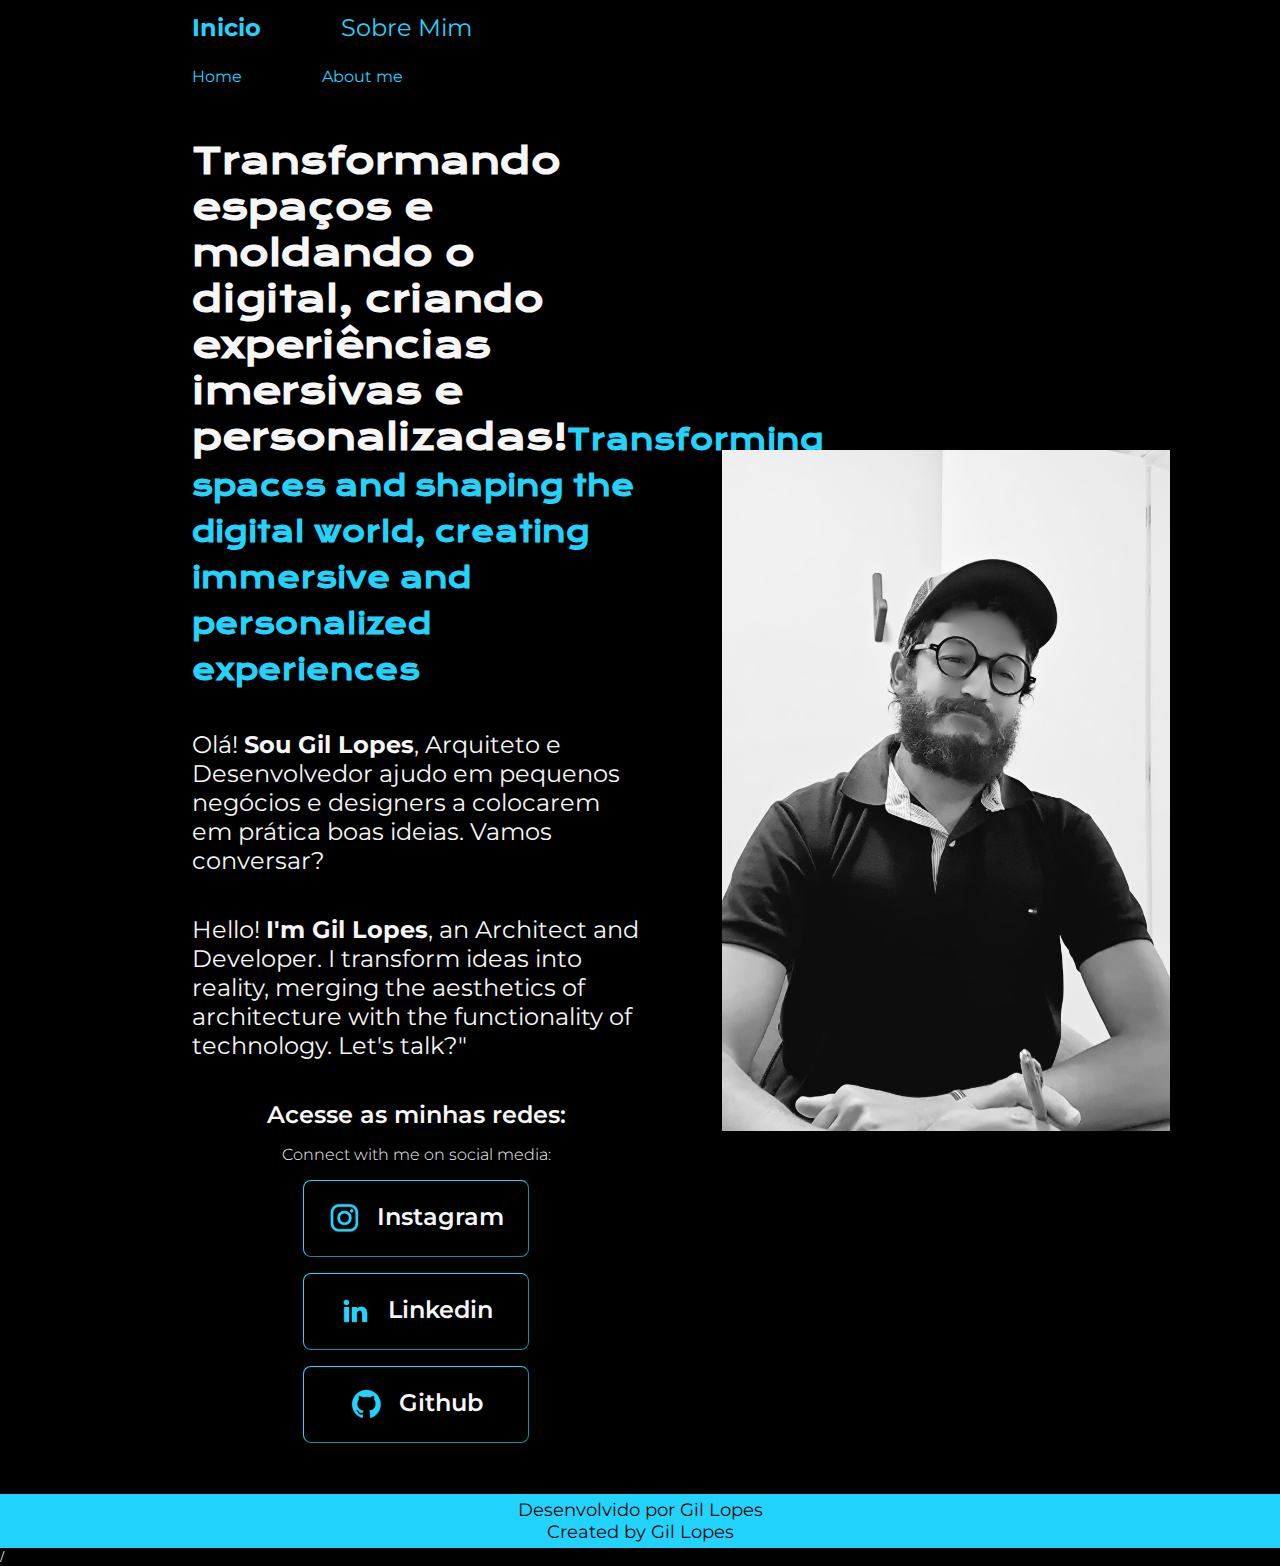
<file: index.html>
<!DOCTYPE html>
<html lang="pt-br">

<head>
    <meta charset="UTF-8">
    <meta http-equiv="X-UA-Compatible" content="IE=edge">
    <meta name="viewport" content="width=device-width, initial-scale=1.0">
    <title>Portifolio</title>
    <link rel="stylesheet" href="./styles/style1.css">
</head>

<body>
    <header class="cabecalho"> 
        <nav class="menu_cabecalho">
            <a class="menu_cabecalho_link" href="index.html"> <strong>Inicio</strong></a>
            <a class="menu_cabecalho_link" href="about.html">Sobre Mim</a>
        </nav>
    </header>

    <header class="cabecalho2"> 
        <nav class="menu_cabecalho2">
            <a class="menu_cabecalho_link__2" href="index.html"> Home</a>
            <a class="menu_cabecalho_link__2" href="about.html">About me</a>
        </nav>
    </header>



    <main class="apresentacao">
        <section class="apresentacao__conteudo">
            <h1 class="apresentacao__conteudo__titulo">Transformando espaços e moldando o digital, criando experiências imersivas e personalizadas!<strong 
            class="titulo-destaque">Transforming spaces and shaping the digital world, creating immersive and personalized experiences
            </strong></h1>

            <p class="apresentacao__conteudo__texto">Olá! <strong>Sou Gil Lopes</strong>, Arquiteto e Desenvolvedor ajudo em pequenos negócios e designers a colocarem em prática boas ideias. Vamos conversar?</p>

            <p class="apresentacao__conteudo__texto" > Hello! <strong>I'm Gil Lopes</strong>, an Architect and Developer. I transform ideas into reality, merging the aesthetics of architecture with the functionality of technology. Let's talk?"</p>



            <div class="apresentacao__links">
                <h2 class="apresentacao__links__subtitulo"> Acesse as minhas redes: </h2>
                <h3 class="apresentacao__links__subtitulo__2">Connect with me on social media:</h3>
                <a class="apresentacao__links__navegacao" href="https://www.instagram.com/gilpes/?next=%2F"><img src="./Assets/instagram.png" alt="icon_instagram">Instagram</a>
                <a class="apresentacao__links__navegacao" href="https://www.linkedin.com/in/gilmar-soares-lopes-a875a614b/"> <img src="./Assets/linkedin.png" alt="icon_linkedin">Linkedin</a>
                <a class="apresentacao__links__navegacao" href="https://github.com/Gilpes"> <img src="./Assets/github.png" alt="icon_github">Github</a>
            </div>
        </section>
        <img class="apresentacao__imagem" src="./Assets/gil1.jpg" alt="Foto de gil1">
    </main>
    <footer class="rodape">
    <p>Desenvolvido por Gil Lopes</p>
    <p>Created by Gil Lopes</p>
    </footer>
</body>/

</html>
</file>
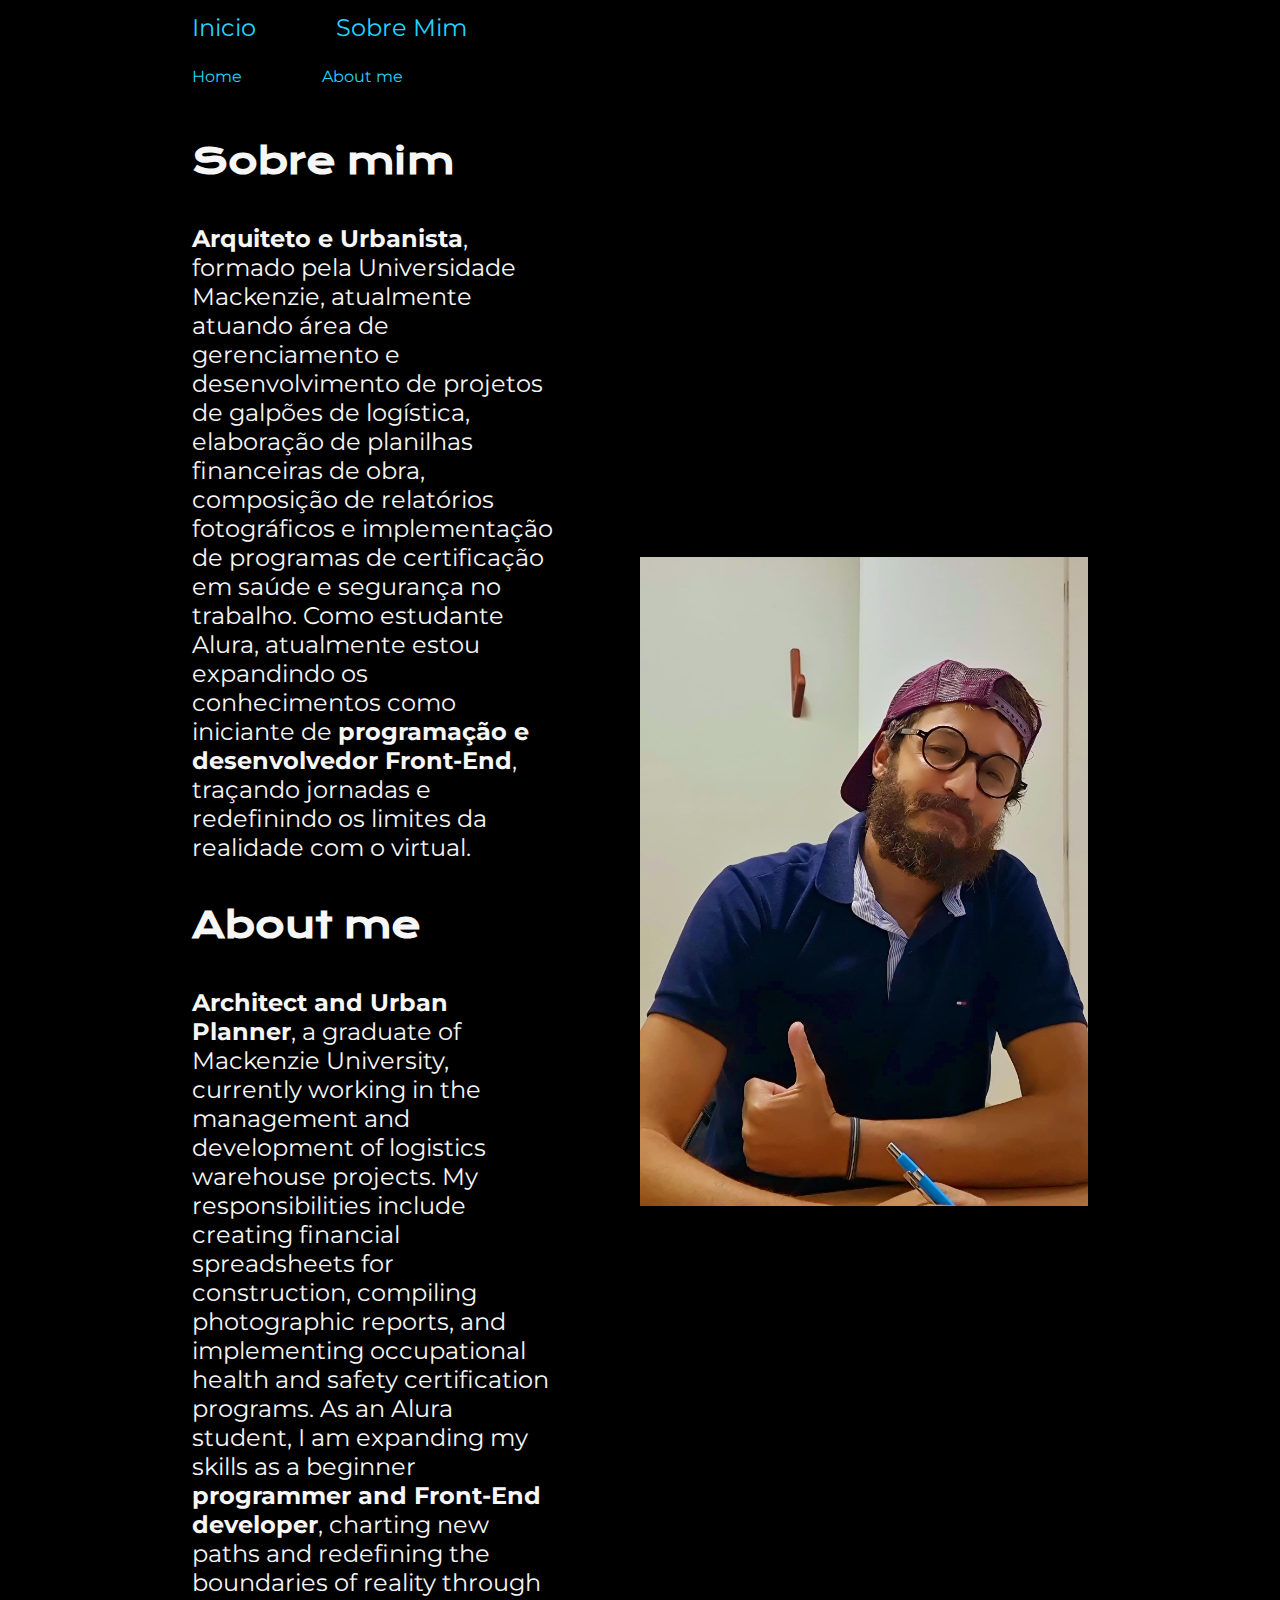
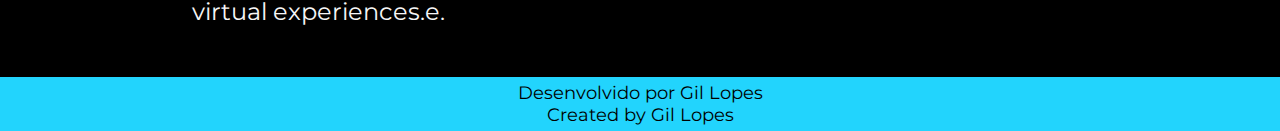
<file: about.html>
<!DOCTYPE html>
<html lang="pt-br">

<head>
    <meta charset="UTF-8">
    <meta http-equiv="X-UA-Compatible" content="IE=edge">
    <meta name="viewport" content="width=device-width, initial-scale=1.0">
    <title>Sobre mim</title>
    <link rel="stylesheet" href="/styles/style1.css">
</head>
<body>
    <header class="cabecalho"> 
        <nav class="menu_cabecalho">
            <a class="menu_cabecalho_link" href="index.html">Inicio</a>
            <a class="menu_cabecalho_link" href="about.html">Sobre Mim</a>
        </nav>
    </header>

    <header class="cabecalho2"> 
        <nav class="menu_cabecalho2">
            <a class="menu_cabecalho_link__2" href="index.html"> Home</a>
            <a class="menu_cabecalho_link__2" href="about.html">About me</a>
        </nav>
    </header>


   <main class="apresentacao">
    <section class="apresentacao__conteudo">
        <h1 class="apresentacao__conteudo__titulo">Sobre mim</h1>       
    <p class="apresentacao__conteudo__texto"> <strong>Arquiteto e Urbanista</strong>, formado pela Universidade Mackenzie, atualmente atuando área de gerenciamento e desenvolvimento de projetos de galpões de logística, elaboração de planilhas financeiras de obra, composição de relatórios fotográficos e implementação de programas de certificação em saúde e segurança no trabalho. Como estudante Alura, atualmente estou expandindo os conhecimentos como iniciante de <strong>programação e desenvolvedor Front-End</strong>, traçando jornadas e redefinindo os limites da realidade com o virtual.
</p >

    <h2 class="apresentacao__conteudo__titulo">About me</h1>
    <p class="apresentacao__conteudo__texto"> <strong>Architect and Urban Planner</strong>, a graduate of Mackenzie University, currently working in the management and development of logistics warehouse projects. My responsibilities include creating financial spreadsheets for construction, compiling photographic reports, and implementing occupational health and safety certification programs. As an Alura student, I am expanding my skills as a beginner <strong>programmer and Front-End developer</strong>, charting new paths and redefining the boundaries of reality through virtual experiences.e.
</p>
    </section>

    <img class="apresentacao__imagem" src="./Assets/gil2.jpg" alt="Foto de gil2">


   </main>

   <footer class="rodape">
    <p>Desenvolvido por Gil Lopes</p>
    <p>Created by Gil Lopes</p>
    </footer>
    
</body>
</html>
</file>
<file: styles/style1.css>
@import url('https://fonts.googleapis.com/css2?family=Krona+One&family=Montserrat:wght@400;600&display=swap');

:root {
        --cor-primaria:   #000000;
        --cor-secundaria: #F6F6F6;
        --cor-terciaria:  #22D4FD;
        --cor-hover:      #272727;


        --fonte-primaria: 'Krona One', sans-serif;
        --font-secundaria: 'Montserrat', sans-serif;       
}


*{
    margin: 0;
    padding: 0;
}


body{
    /*height: 100vh;*/
    box-sizing: border-box;
    background-color: var(--cor-primaria);
    color: var(--cor-secundaria)
}


.cabecalho {
    padding: 1% 0% 0% 15%;
}

.menu_cabecalho {
    display: flex;
    gap: 80px;    
    }

    .menu_cabecalho_link{
        font-family: var(--font-secundaria);
        font-size: 1.5rem;
        font-weight: 600px;
        color: var(--cor-terciaria);
        text-decoration: none;
       }

       .cabecalho2 {
        padding: 2% 0% 0% 15%;
    }

       .menu_cabecalho2 {
        display: flex;
        gap: 80px;    
        }
    
        .menu_cabecalho_link__2{
            font-family: var(--font-secundaria);
            font-size: 1rem;
            font-weight: 300px;
            color: var(--cor-terciaria);
            text-decoration: none;
           }
  
           
.apresentacao{
   padding: 4% 15%;
    display: flex;
    align-items: center;
    justify-content: space-between;
    gap: 82px;

}
.apresentacao__conteudo{
    width: 50%;   /* essa % serve para adptar o textono celular*/
    display: flex;
    flex-direction: column;
    gap: 40px;
}

.apresentacao__conteudo__titulo{
    font-size: 2.25rem;
    font-family: var(--fonte-primaria);
}

.titulo-destaque{
    color: var(--cor-terciaria);
    font-size: 1.75rem;
}


.apresentacao__conteudo__texto{
    font-size: 1.5rem;
    font-family: var(--font-secundaria);
}

.apresentacao__links{
    display: flex;
    flex-direction: column;
    justify-content: space-between;
    align-items: center;
    gap: 16px

}

.apresentacao__links__subtitulo {
    font-family: var(--font-secundaria);
    font-weight: 600;
    font-size: 1.5rem;
    align-items: center;    }

.apresentacao__links__subtitulo__2 {
    font-family: var(--font-secundaria);
    font-weight: 300;
    font-size: 1rem;
    align-items: center;    
}


.apresentacao__links__navegacao{
    display: flex;
    justify-content:center ;
    gap: 16px;
    border: 1px outset var(--cor-terciaria);
    width: 50%;
    text-align: center;
    border-radius: 8px;
    font-size: 1.5rem;
    font-weight: 600;
    padding: 21.5px 0;
    text-decoration: none;
    color: var(--cor-secundaria);
    font-family: var(--font-secundaria)
   

}
.apresentacao__links__link:hover{
background-color: var(--cor-hover);
}

.apresentacao__imagem {  /* esse comando serve para adptar a imagem no celular*/
    width: 50%;
}




.rodape{
    padding: 5px;
    color: var(--cor-primaria);
    background-color: var(--cor-terciaria);
    text-align: center;
    font-family: var(--font-secundaria);
    font-size: 1.125rem;

}

@media (max-width: 1200px) {
    .cabecalho{
        padding: 10% ;
    }


    .menu_cabecalho {
        justify-content: center;
}


    .apresentacao {
         flex-direction: column-reverse;
         padding: 5%;
}

    .apresentacao__conteudo{
    width: auto;
}
}
</file>
